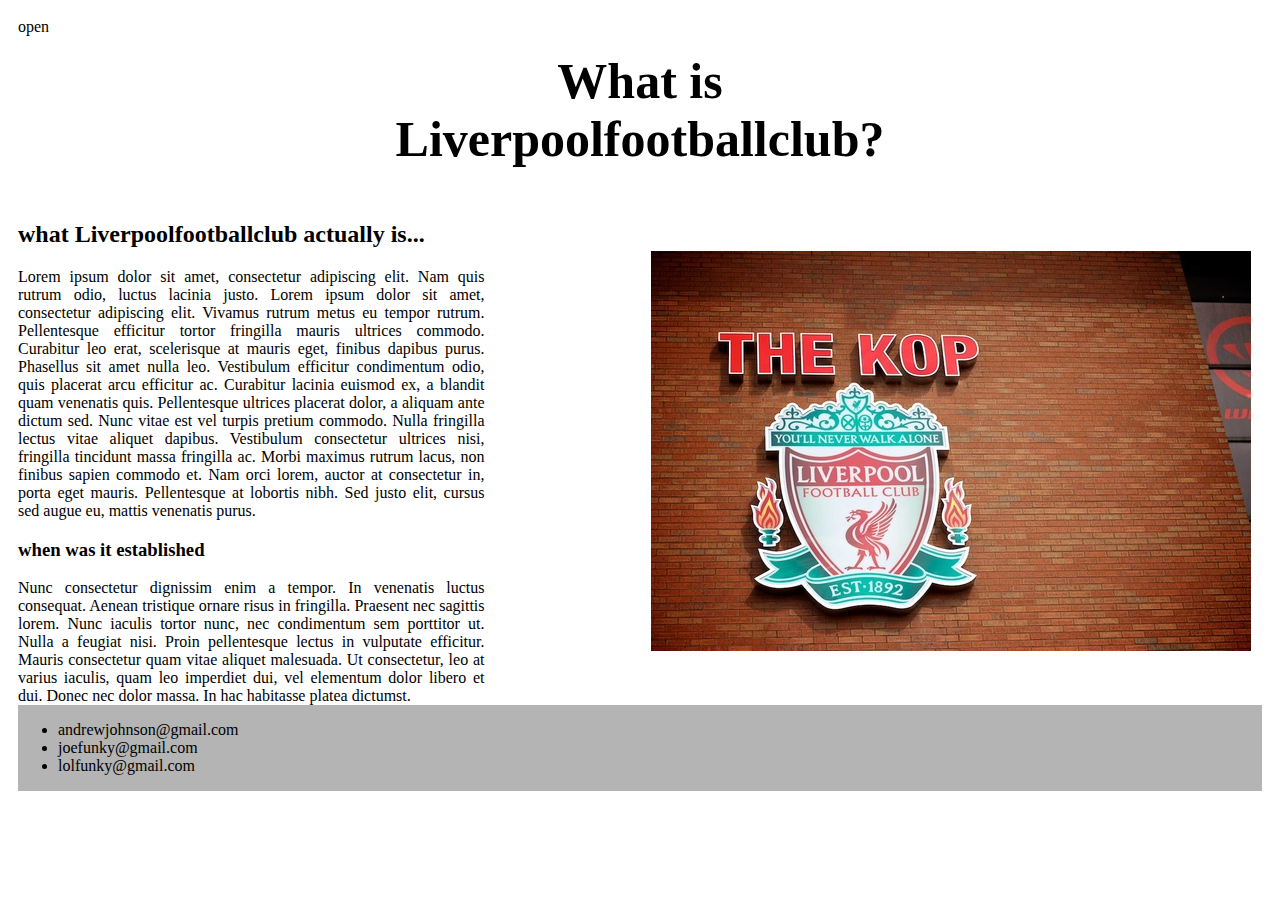
<file: index.html>
<!DOCTYPE html>

<html lang="en">
<!-- inom elementet head så finns länkar till css grid och style dokument och -->

<head>
  <meta name="viewport" content="width=device-width, initial-scale=1">
  <meta charset="utf-8">
  <title>Liverpool fan page </title>
  <link rel="stylesheet" type="text/css" href="css/grid.css">
  <link rel="stylesheet" type="text/css" href="css/style.css">
</head>

<body>
  <div id="main" class="container">
    <header>
      <h1>What is Liverpoolfootballclub?</h1>
    </header>
    <aside>
      <img src="img/lol.jpeg" title="the kop by cchana" alt="this is a picture of Liverpoolfootballclub's logo">
      <!-- detta är en bild av liverpool logan -->
    </aside>
    <nav>
      <div id="mySidenav" class="sidenav">
        <a href="javascript:void(0)" class="closebtn" onclick="closeNav()">&times;</a>
        <a href="#">About us</a>
        <a href="jo.html" target="_blank">The Arena</a>
        <a href="index.html">main page</a>
      </div>
      <!-- Use any element to open the sidenav -->
      <span onclick="openNav()">open</span>

      <!-- Add all page content inside this div if you want the side nav to push page content to the right (not used if you only want the sidenav to sit on top of the page -->

    </nav>
    <section>
      <h2> what Liverpoolfootballclub actually is... </h2>
      Lorem ipsum dolor sit amet, consectetur adipiscing elit. Nam quis rutrum odio, luctus lacinia justo. Lorem ipsum dolor sit amet, consectetur adipiscing elit. Vivamus rutrum metus eu tempor rutrum. Pellentesque efficitur tortor fringilla mauris
      ultrices commodo. Curabitur leo erat, scelerisque at mauris eget, finibus dapibus purus. Phasellus sit amet nulla leo. Vestibulum efficitur condimentum odio, quis placerat arcu efficitur ac. Curabitur lacinia euismod ex, a blandit quam
      venenatis quis. Pellentesque ultrices placerat dolor, a aliquam ante dictum sed. Nunc vitae est vel turpis pretium commodo. Nulla fringilla lectus vitae aliquet dapibus. Vestibulum consectetur ultrices nisi, fringilla tincidunt massa fringilla
      ac. Morbi maximus rutrum lacus, non finibus sapien commodo et. Nam orci lorem, auctor at consectetur in, porta eget mauris. Pellentesque at lobortis nibh. Sed justo elit, cursus sed augue eu, mattis venenatis purus.
      <h3> when was it established </h3>
      Nunc consectetur dignissim enim a tempor. In venenatis luctus consequat. Aenean tristique ornare risus in fringilla. Praesent nec sagittis lorem. Nunc iaculis tortor nunc, nec condimentum sem porttitor ut. Nulla a feugiat nisi. Proin
      pellentesque lectus in vulputate efficitur. Mauris consectetur quam vitae aliquet malesuada. Ut consectetur, leo at varius iaculis, quam leo imperdiet dui, vel elementum dolor libero et dui. Donec nec dolor massa. In hac habitasse platea
      dictumst.

    </section>
    <!-- denna texten står under bilden -->
    <footer>
      <ul>
        <li> andrewjohnson@gmail.com </li>
        <li> joefunky@gmail.com </li>
        <li> lolfunky@gmail.com </li>
      </ul>
    </footer>

  </div>
  <script src="js/script.js"></script>

  <body>

</html>
</file>
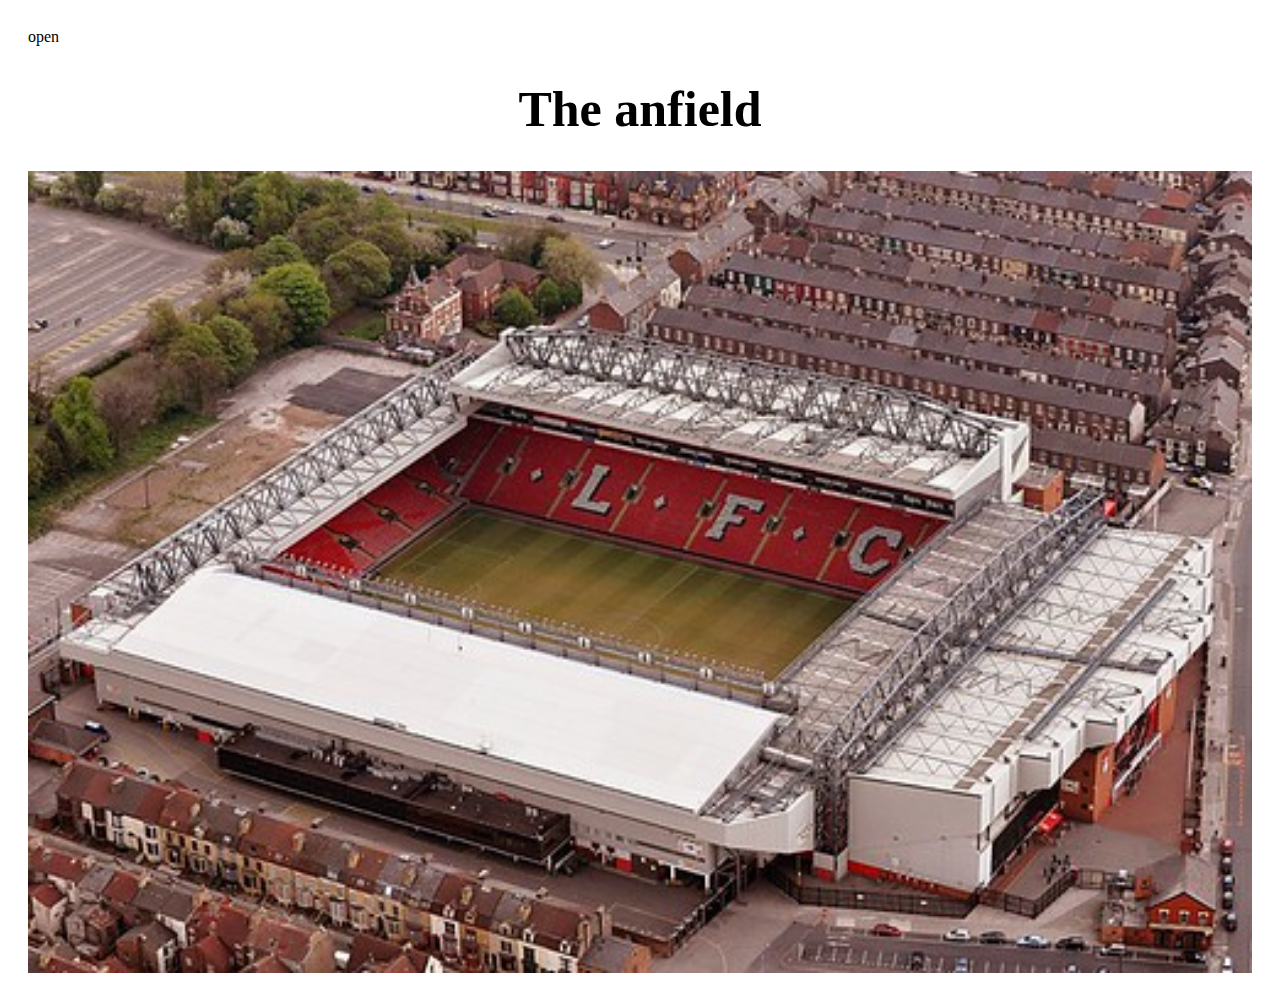
<file: jo.html>
<!DOCTYPE html>
<html lang="en">

<head>
  <link rel="stylesheet" type="text/css" href="css/style.css">
  <meta name="viewport" content="width=device-width, initial-scale=1">
  <meta charset="utf-8">
  <title>Liverpoolstarting11</title>
</head>

<body>
  <div id="main" class="container">

    <div id="mySidenav" class="sidenav float">
      <a href="javascript:void(0)" class="closebtn" onclick="closeNav()">&times;</a>
      <a href="#">About us</a>
      <a href="jo.html" target="_blank">The Arena</a>
      <a href="index.html" target="-_blank">main page</a>
    </div>
    <!-- Use any element to open the sidenav -->
    <span onclick="openNav()">open</span>
    <header>
      <h1>The anfield</h1>
    </header>

    <!-- Add all page content inside this div if you want the side nav to push page content to the right (not used if you only want the sidenav to sit on top of the page -->

    <img src="img/anfield.jpeg" title="Anfield by Airviewsphotos" alt=" picture of liverpools football arena">
  </div>
</body>
<script src="js/script.js"></script>

</html>
</file>
<file: css/grid.css>
.container {
height: 100%;
display: grid;
grid-template-columns: repeat(8,1fr);
grid-auto-rows: minmax(50px,auto);
padding: 10px !important;
border-color: #000000;
}

header {
grid-column: 3/7;
grid-row: 1/2;
}

section {
grid-column: 1/4;
grid-row: 2/3;
place-self: center center;
}

aside {
  grid-column: 5/9;
  grid-row: 2/3;
  place-self: center center;
}

nav {
grid-column: 1/2;
grid-row: 1/2;
place-self: stretch start;
}

footer {
grid-column: 1/-1;
grid-row: 3/4;
}


@media only screen and (max-width: 900px) {

header {
  grid-row: 2/3;
  grid-column: 1/-1;
}

nav{
grid-row: 1/2;
grid-column: 1/-1;
}

aside{
  grid-row: 3/4;
  grid-column: 1/-1;
}
section{
  grid-row: 4/5;
  grid-column: 1/-1;
}
footer{
  grid-row: 5/6;
  grid-column: 1/-1;
}
}
</file>
<file: css/style.css>
/* The side navigation menu */
.sidenav {
  height: 100%; /* 100% Full-height */
  width: 0; /* 0 width - change this with JavaScript */
  position: fixed; /* Stay in place */
  z-index: 1; /* Stay on top */
  top: 0; /* Stay at the top */
  left: 0;
  background-color: #111; /* Black*/
  overflow-x: hidden; /* Disable horizontal scroll */
  padding-top: 60px; /* Place content 60px from the top */
  transition: 0.5s; /* 0.5 second transition effect to slide in the sidenav */
}

/* The navigation menu links */
.sidenav a {
  padding: 8px 8px 8px 32px;
  text-decoration: none;
  font-size: 25px;
  color: #818181;
  display: block;
  transition: 0.3s;
}

/* When you mouse over the navigation links, change their color */
.sidenav a:hover {
  color: #f1f1f1;
}

/* Position and style the close button (top right corner) */
.sidenav .closebtn {
  position: absolute;
  top: 0;
  right: 25px;
  font-size: 60px;
  margin-left: 20px;
}

/* Style page content - use this if you want to push the page content to the right when you open the side navigation */
#main {
  transition: margin-left .5s;
  padding: 20px;
}

@media screen and (max-height: 450px) {
  .sidenav {padding-top: 15px;}
  .sidenav a {font-size: 18px;}
}

nav {
  text-align: center;
}

h1 {
  text-align: center;
  font-size: 50px;
  font-style: bold;
}

h2 {
  font size: 25px;
}

section {
  text-align: justify;
}

footer {
text-decoration-color: #ffffff;
background-color: #b4b4b4;
}

img {
  width: 100%;
  height: 100%;
}
@media only screen and (max-width: 900px) {

  h1 {font-size:40px;}
  h2 {font-size:22px;}
}

.float {
  float: left;
}
</file>
